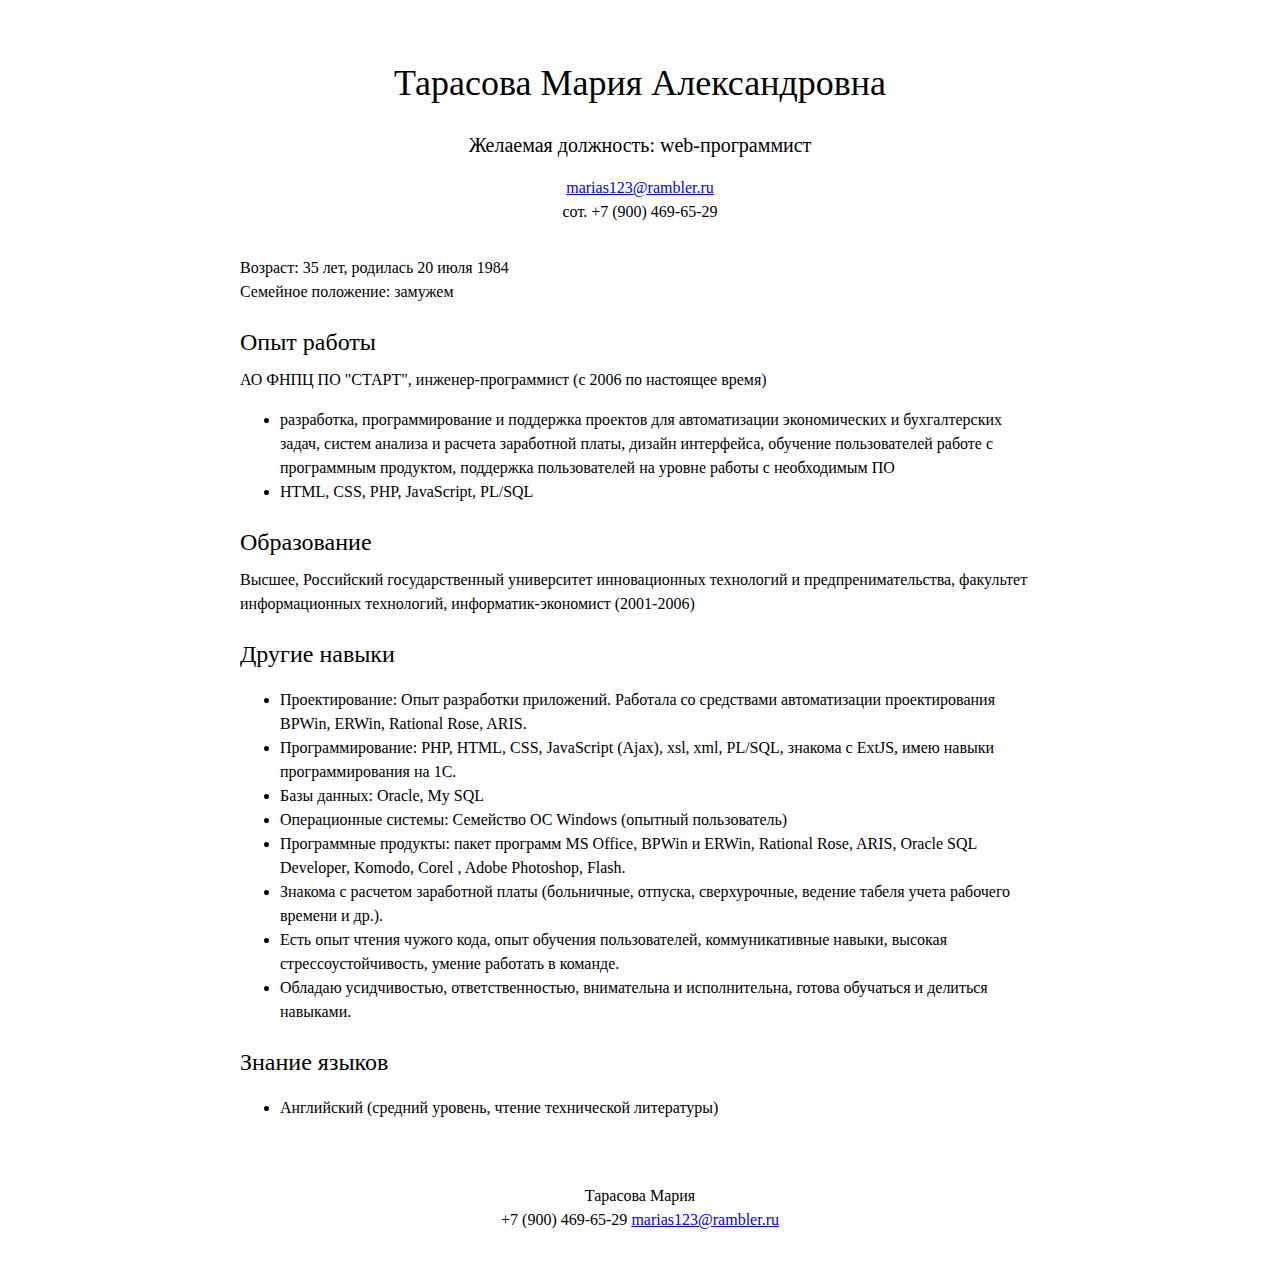
<file: index.html>
<!-- Резюме-->
<!DOCTYPE html>
    <HTML>
        <head>
            <meta charset="utf-8">
            <link href="style.css" rel="stylesheet" type="text/css">
            <title>Резюме</title>
        </head>
        <body>
            <div id='header'>
                <h1>Тарасова Мария Александровна</h1>
                
                <h3>Желаемая должность: web-программист</h3>
                <p><a href="mailto:marias123@rambler.ru">marias123@rambler.ru</a><br>сот. +7 (900) 469-65-29
                    <!--<a herf="https://www.facebook.com/profile.php?id=100012990485094">facebook</a>--></p>
            </div>
            <div id='main'>
                   
                         <p>Возраст: 35 лет, родилась 20 июля 1984<br>
                         Семейное положение: замужем</p>
               <h2>Опыт работы</h2>
                            АО ФНПЦ ПО "СТАРТ", инженер-программист (c 2006  по настоящее время)
                            <ul>
                                <li>разработка, программирование и поддержка проектов для автоматизации экономических и бухгалтерских задач, систем анализа и расчета заработной платы, дизайн интерфейса, обучение пользователей работе с программным продуктом, поддержка пользователей на уровне работы с необходимым ПО</li>
                                <li>HTML, CSS, PHP, JavaScript, PL/SQL</li>
                            </ul>
                            
                         <h2>Образование</h2>
                         Высшее, Российский государственный университет инновационных технологий и предпренимательства, факультет информационных технологий, информатик-экономист (2001-2006)
                         <h2>Другие навыки</h2>
                         <ul>
                                <li>Проектирование: Опыт разработки приложений. Работала со средствами автоматизации проектирования BPWin, ERWin, Rational Rose, ARIS.</li>
                                <li>Программирование: PHP, HTML, CSS, JavaScript (Ajax), xsl, xml, PL/SQL, знакома с ExtJS, имею навыки программирования на 1С. </li>
                                <li>Базы данных: Oracle, My SQL </li>
                                <li>Операционные системы: Семейство ОС Windows (опытный пользователь) </li>
                                <li>Программные продукты: пакет программ MS Office, BPWin и ERWin, Rational Rose, ARIS, Oracle SQL Developer, Komodo, Corel , Adobe Photoshop, Flash. </li>
                                <li>Знакома с расчетом заработной платы (больничные, отпуска, сверхурочные, ведение табеля учета рабочего времени и др.). </li>
                                <li>Есть опыт чтения чужого кода, опыт обучения пользователей, коммуникативные навыки, высокая стрессоустойчивость, умение работать в команде. </li>
                                <li>Обладаю усидчивостью, ответственностью, внимательна и исполнительна, готова обучаться и делиться навыками.</li>
                            </ul>
                         <h2>Знание языков</h2>
                         <ul>
                                <li>Английский (средний уровень, чтение технической литературы)</li>
                               </ul>
                     
                         
                         </div>
            <div id='footer'>Тарасова Мария<br>+7 (900) 469-65-29 <a href="mailto:marias123@rambler.ru">marias123@rambler.ru</a></div>
        </body>
    </HTML>
<!-- END -->
</file>
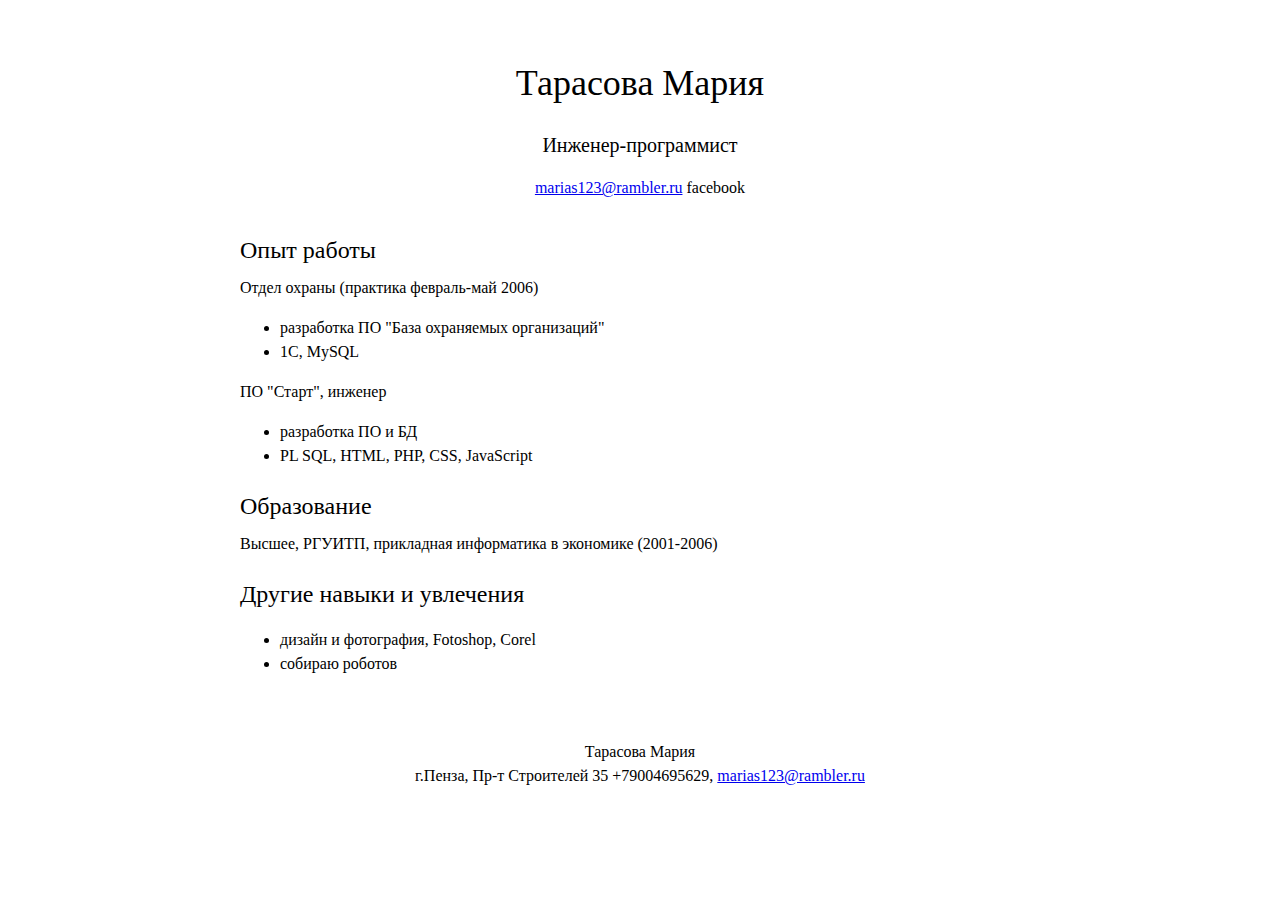
<file: indeh.html>
<!-- BEGIN (write your solution here) -->
<!DOCTYPE html>
    <HTML>
        <head>
            <meta charset="utf-8">
            <link href="style.css" rel="stylesheet" type="text/css">
            <title>Резюме</title>
        </head>
        <body>
            <div id='header'>
                <h1>Тарасова Мария</h1>
                <h3>Инженер-программист</h3>
                <p><a href="mailto:marias123@rambler.ru">marias123@rambler.ru</a>
                    <a herf="https://www.facebook.com/profile.php?id=100012990485094">facebook</a></p>
            </div>
            <div id='main' style='bgcolor:red;'><h2>Опыт работы</h2>
                            Отдел охраны (практика февраль-май 2006)
                             <ul>
                                <li>разработка ПО "База охраняемых организаций"</li>
                                <li>1С, MySQL</li>
                            </ul>
                            ПО "Старт", инженер
                            <ul>
                                <li>разработка ПО и БД</li>
                                <li>PL SQL, HTML, PHP, CSS, JavaScript</li>
                            </ul>
                         <h2>Образование</h2>
                         Высшее, РГУИТП, прикладная информатика в экономике (2001-2006)
                         <h2>Другие навыки и увлечения</h2>
                         <ul>
                                <li>дизайн и фотография, Fotoshop, Corel</li>
                                <li>собираю роботов</li>
                            </ul>
                         </div>
            <div id='footer'>Тарасова Мария<br>г.Пенза, Пр-т Строителей 35 +79004695629, <a href="mailto:marias123@rambler.ru">marias123@rambler.ru</a></div>
        </body>
    </HTML>
<!-- END -->
</file>
<file: style.css>
body {
  font-family: Georgia;
  font-size: 16px;
  margin: 0 auto;   /* center content */
  max-width: 800px; /* limit width */
  line-height: 1.5;
  padding-top: 32px;
  padding-bottom: 32px;
}

p{
    margin-bottom: 12px;
}

h1,h2,h3 {
   font-weight:  300;
}

h1{
    font-size: 36px;
    margin-bottom: 0;
}

h2{
    font-size: 24px;
    margin-bottom: 8px;
    border-bottom: 1px;
    border-bottom-color: gray;
}

h3{
    font-size: 20px;
    margin-bottom: 0;
}
#header{
    text-align: center;
    margin-bottom: 32px;
}
#main{}
#footer{
    margin-top: 64px;
    text-align: center;
}

/* BEGIN (write your solution here) */

/* END */
</file>
